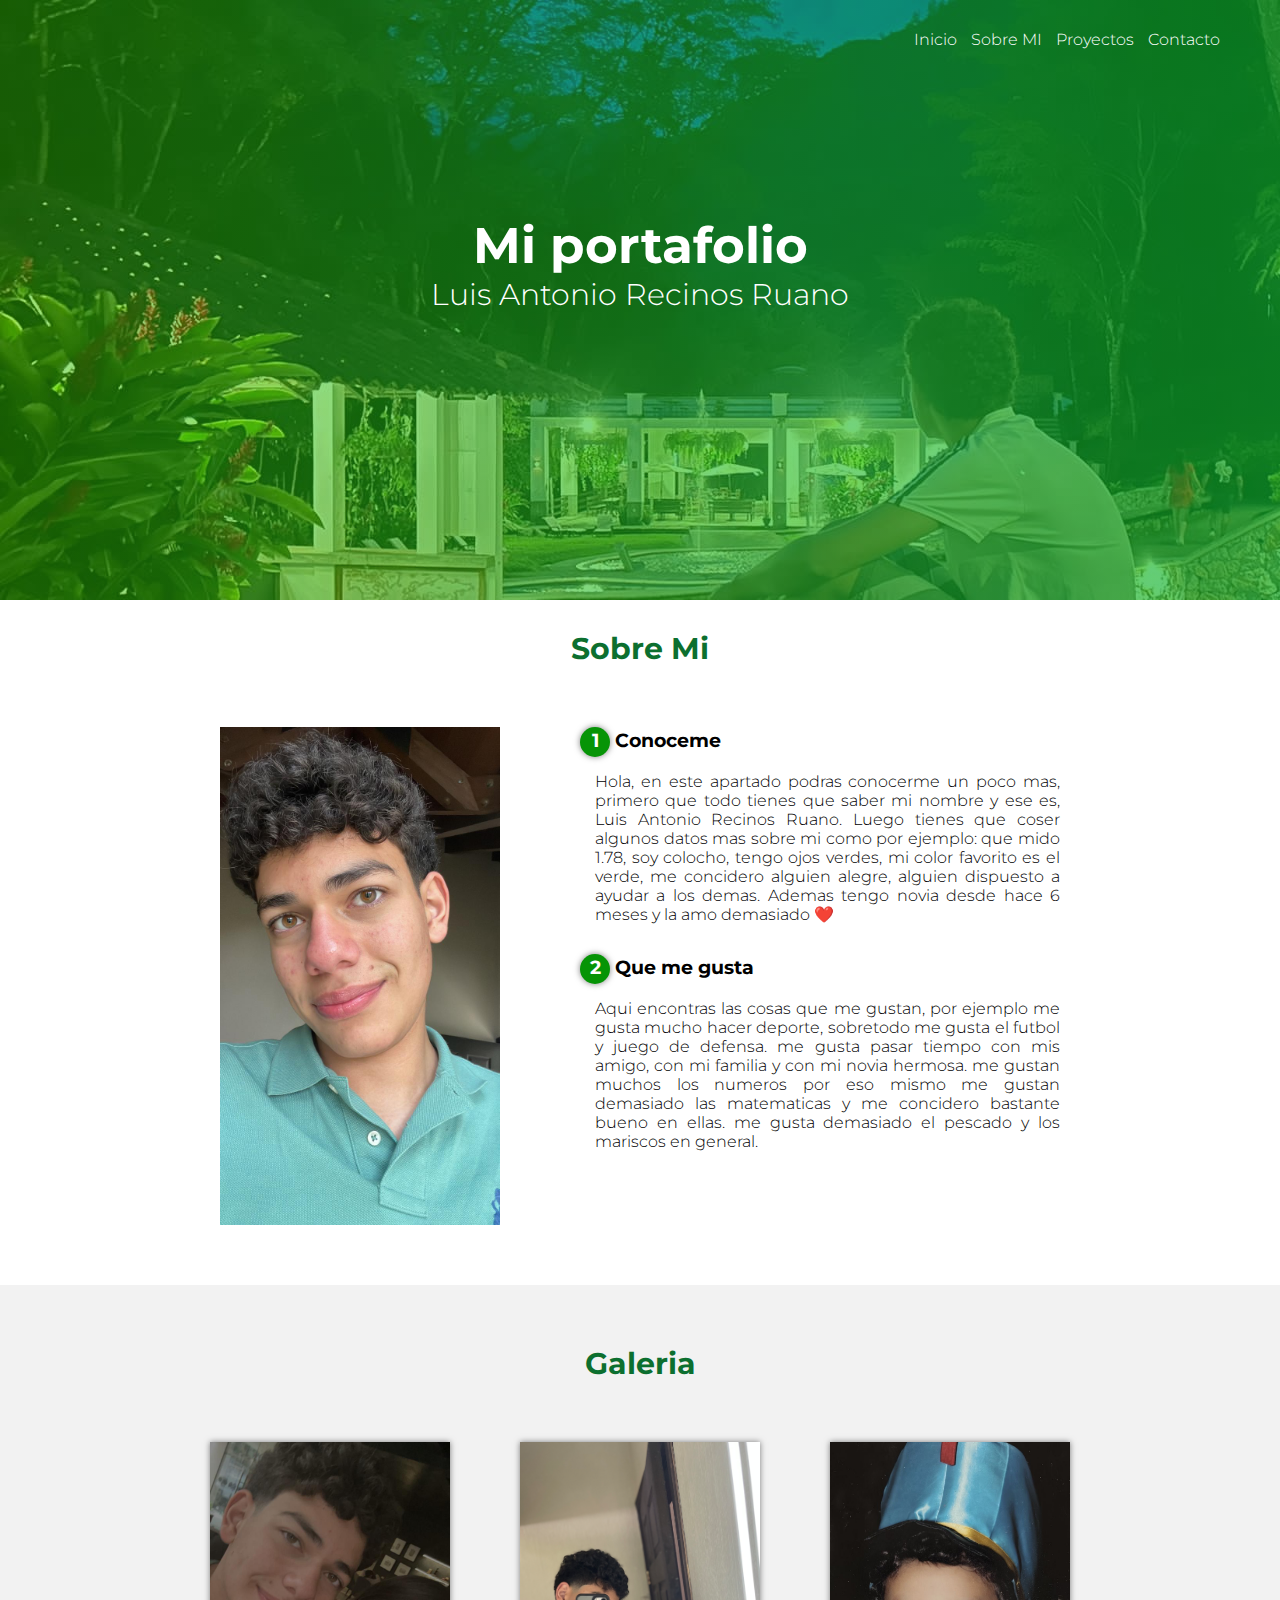
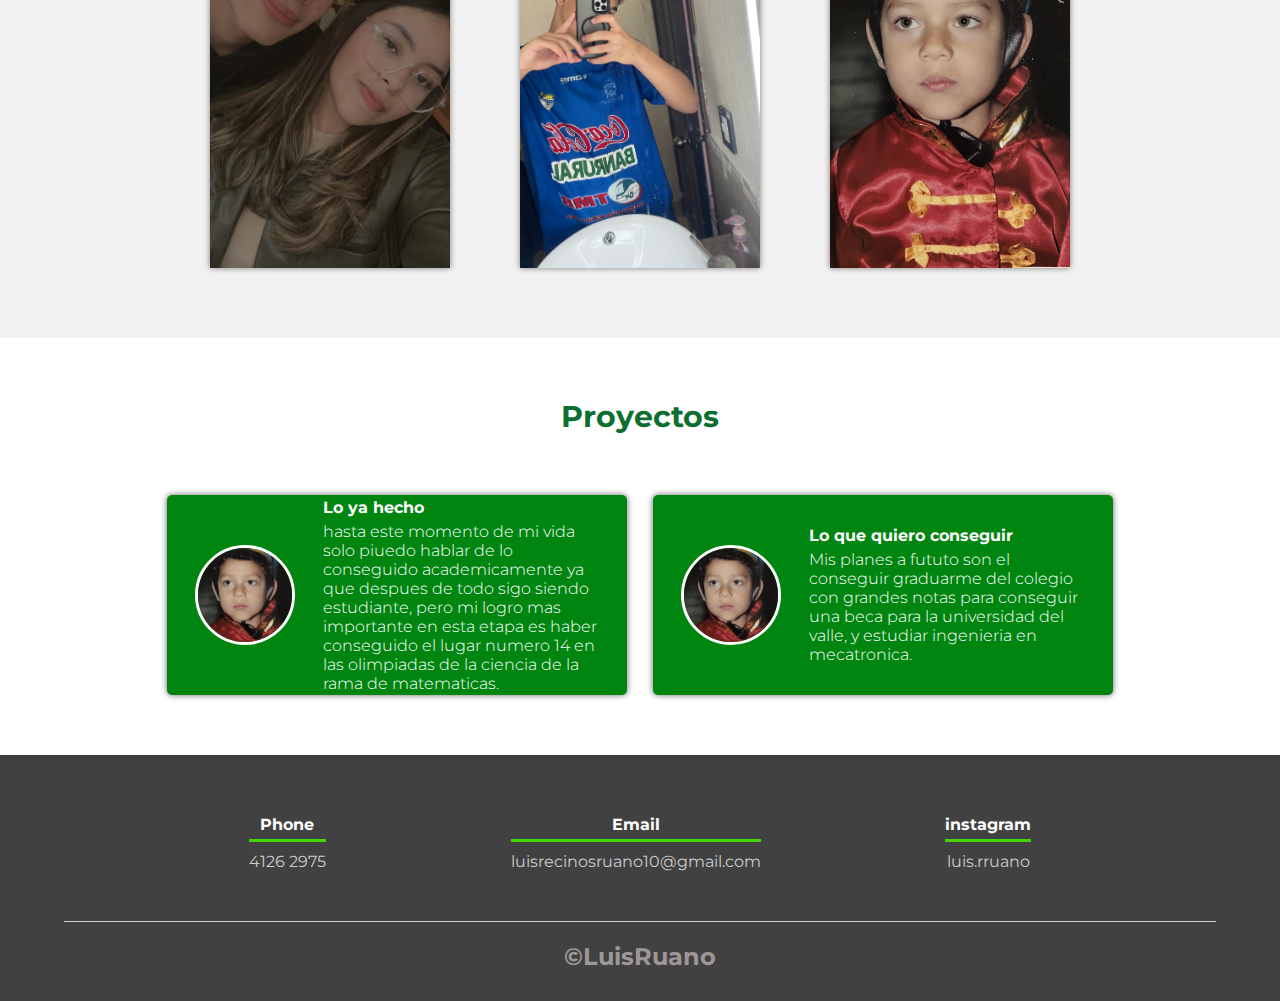
<file: Proyectofinal/index.html>
<!DOCTYPE html>
<html lang="es">

<head>
    <meta charset="UTF-8">
    <meta name="viewport" content="width=device-width, initial-scale=1.0">
    <meta http-equiv="X-UA-Compatible" content="ie=edge">
    <!-- Título de la página -->
    <title>Mi portafolio</title>
    <!-- Hoja de estilos CSS -->
    <link rel="stylesheet" href="./src/css/style.css">
    <!-- Fuente de Google Fonts -->
    <link rel="preconnect" href="https://fonts.googleapis.com">
    <link rel="preconnect" href="https://fonts.gstatic.com" crossorigin>
    <link href="https://fonts.googleapis.com/css2?family=Montserrat:ital,wght@0,100..900;1,100..900&display=swap" rel="stylesheet">
</head>

<body>
    <!-- Encabezado de la página -->
    <header>
        <!-- Barra de navegación -->
        <nav>
            <a href="#">Inicio</a>
            <a href="#">Sobre MI</a>
            <a href="#">Proyectos</a>
            <a href="#">Contacto</a>
        </nav>
        <!-- Textos y título del encabezado -->
        <section class="textos-header">
            <h1>Mi portafolio</h1>
            <h2>Luis Antonio Recinos Ruano</h2>
        </section>
    </header>
    <!-- Contenido principal -->
    <main>
        <!-- Sección sobre ¿Quien soy? -->
        <section class="contenedor quien-soy">
            <h2 class="titulo">Sobre Mi</h2>
            <div class="contenedor-quien-soy">
                <!-- Ilustración -->
                <img src="./src/img/YO.jpg" alt="" class="imagen-about-us">
                <div class="contenido-textos">
                    <!-- Puntos destacados -->
                    <h3><span>1</span>Conoceme</h3>
                    <p>Hola, en este apartado podras conocerme un poco mas, primero que todo tienes que saber mi nombre y ese es, Luis Antonio Recinos Ruano. Luego tienes que coser algunos datos mas sobre mi como por ejemplo: que mido 1.78, soy colocho, tengo ojos verdes, mi color favorito es el verde, me concidero alguien alegre, alguien dispuesto a ayudar a los demas. Ademas tengo novia desde hace 6 meses y la amo demasiado ❤️</p>
                    <h3><span>2</span>Que me gusta</h3>
                    <p>Aqui encontras las cosas que me gustan, por ejemplo me gusta mucho hacer deporte, sobretodo me gusta el futbol y juego de defensa. me gusta pasar tiempo con mis amigo, con mi familia y con mi novia hermosa. me gustan muchos los numeros por eso mismo me gustan demasiado las matematicas y me concidero bastante bueno en ellas. me gusta demasiado el pescado y los mariscos en general.</p>
                </div>
            </div>
        </section>
        <!-- Sección de portafolio -->
        <section class="portafolio">
            <div class="contenedor">
                <h2 class="titulo">Galeria</h2>
                <div class="galeria-port">
                    <!-- Imagen 1 del portafolio -->
                    <div class="imagen-port">
                        <img src="./src/img/YO y mi corazon.jpg" alt="">
                        <div class="hover-galeria">
                            <img src="./src/img/YO y mi corazon.jpg" alt="">
                            <p>yo y mi novia</p>
                        </div>
                    </div>
                    <!-- Imagen 2 del portafolio -->
                    <div class="imagen-port">
                        <img src="./src/img/YO2.jpg" alt="">
                        <div class="hover-galeria">
                            <img src="./src/img/YO2.jpg" alt="">
                            <p>simplemente yo</p>
                        </div>
                    </div>
                    <!-- Imagen 3 del portafolio -->
                    <div class="imagen-port">
                        <img src="./src/img/9b8dd7d4-88cf-461d-b660-015e1f3b49a7.JPG" alt="">
                        <div class="hover-galeria">
                            <img src="./src/img/9b8dd7d4-88cf-461d-b660-015e1f3b49a7.JPG" alt="">
                            <p>Mi yo de peque</p>
                        </div>
                    </div>
                </div>
            </div>
        </section>
        <!-- Sección de ¿Que me gusta? -->
        <section class="que-me-gusta contenedor">
            <h2 class="titulo">Proyectos</h2>
            <div class="cards">
                <!-- primer gusto -->
                <div class="card">
                    <img src="./src/img/9b8dd7d4-88cf-461d-b660-015e1f3b49a7.JPG" alt="">
                    <div class="contenido-texto-card">
                        <h4>Lo ya hecho</h4>
                        <p>hasta este momento de mi vida solo piuedo hablar de lo conseguido academicamente ya que despues de todo sigo siendo estudiante, pero mi logro mas importante en esta etapa es haber conseguido el lugar numero 14 en las olimpiadas de la ciencia de la rama de matematicas.</p>
                    </div>
                </div>
                <!-- segundo gusto -->
                <div class="card">
                    <img src="./src/img/9b8dd7d4-88cf-461d-b660-015e1f3b49a7.JPG" alt="">
                    <div class="contenido-texto-card">
                        <h4>Lo que quiero conseguir</h4>
                        <p>Mis planes a fututo son el conseguir graduarme del colegio con grandes notas para conseguir una beca para la universidad del valle, y estudiar ingenieria en mecatronica.</p>
                    </div>
                </div>
            </div>
        </section>
    </main>
    <!-- Pie de página -->
    <footer>
        <div class="contenedor-footer">
            <!-- Información de contacto -->
            <div class="content-foo">
                <h4>Phone</h4>
                <p>4126 2975</p>
            </div>
            <!-- Información de contacto adicional -->
            <div class="content-foo">
                <h4>Email</h4>
                <p>luisrecinosruano10@gmail.com</p>
            </div>
            <!-- Ubicación -->
            <div class="content-foo">
                <h4>instagram</h4>
                <p>luis.rruano</p>
            </div>
        </div>
        <!-- Créditos del pie de página -->
        <h2 class="titulo-final">&copy;LuisRuano</h2>
    </footer>
</body>

</html>
</file>
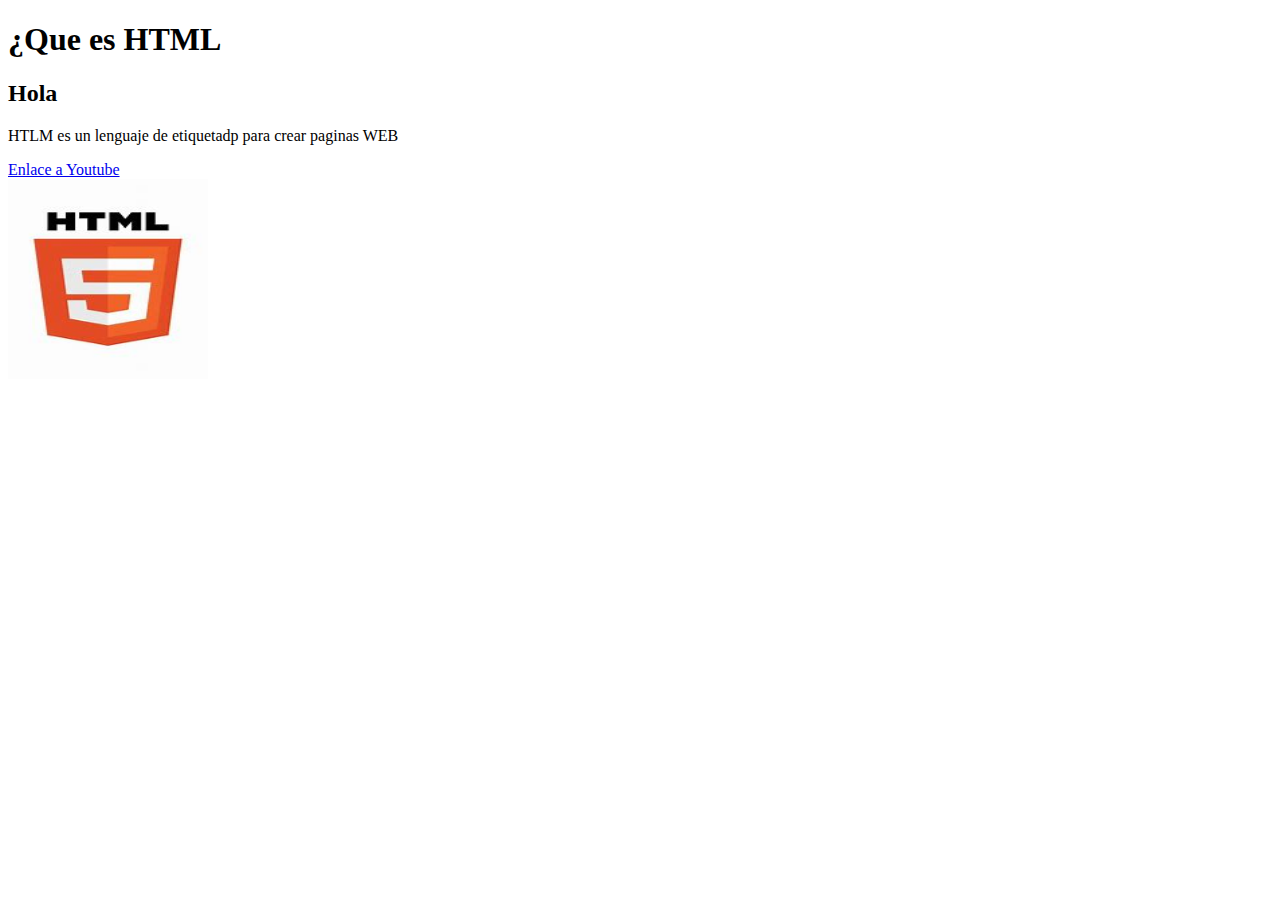
<file: Semana_2/index.html>
<!DOCTYPE html>
<html lang="es">
<head>
    <meta charset="UTF-8">
    <meta name="viewport" content="width=device-width, initial-scale=1.0">
    <title>Mi primera pagina WEB</title>
</head>
<body>
   <!--Comentario--> 
   <!--Como colocar un parrafo-->
   <h1>¿Que es HTML</h1>    <!--titulo-->
   <h2>Hola</h2>  <!--subtitulo-->
   <p>HTLM es un lenguaje de etiquetadp para crear paginas WEB</p>  <!--parrafos-->
   <a href="https://www.youtube.com/">Enlace a Youtube</a><br>   <!--Enlace/vinculo hacia imagen, video, pagina externa -->
   <img src="./src/OIP.jpeg" alt="Error de imagen" width="200" height="200">
</body>
</html>
</file>
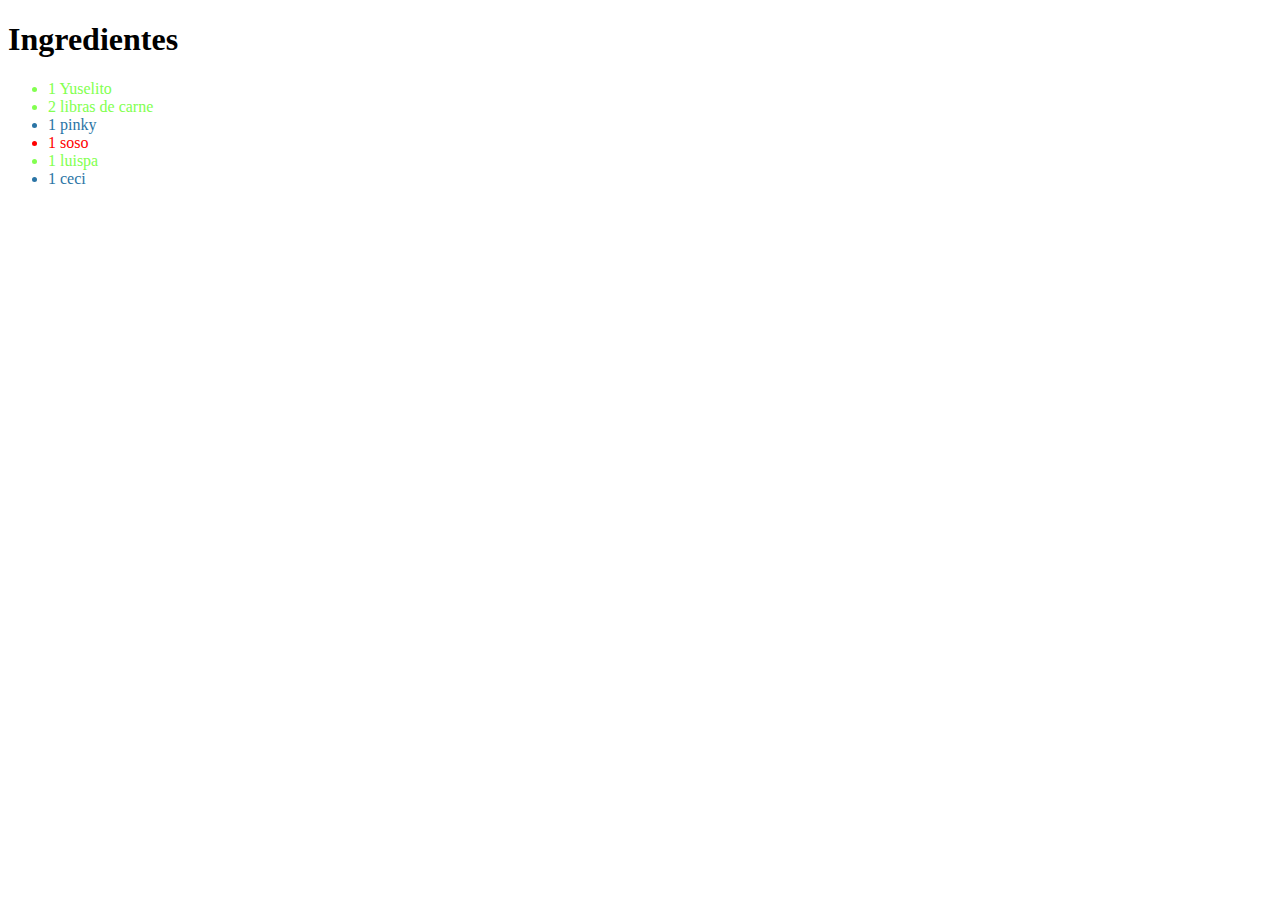
<file: Semana_5/index.html>
<!DOCTYPE html>
<html lang="es">
<head>
    <meta charset="UTF-8">
    <meta name="viewport" content="width=device-width, initial-scale=1.0">
    <title>Selectores</title>
    <link rel="stylesheet" href="./css/style.css">
</head>
<body>
    <!--Vamos a agregar un titulo-->
    <h1>Ingredientes</h1>
    <!--agregamos una lista desordenada-->
    <ul>
        <li>1 Yuselito</li>
        <li>2 libras de carne</li>
        <li class="ingrediente_faltante">1 pinky</li>
        <li id="ingrediente_querido">1 soso</li>
        <li>1 luispa</li>
        <li class="ingrediente_faltante">1 ceci</li>
        <!--1. por etiquetas-->
        <!--2. por clases -->
        <!--3. por id-->
    </ul>
</body>
</html>
</file>
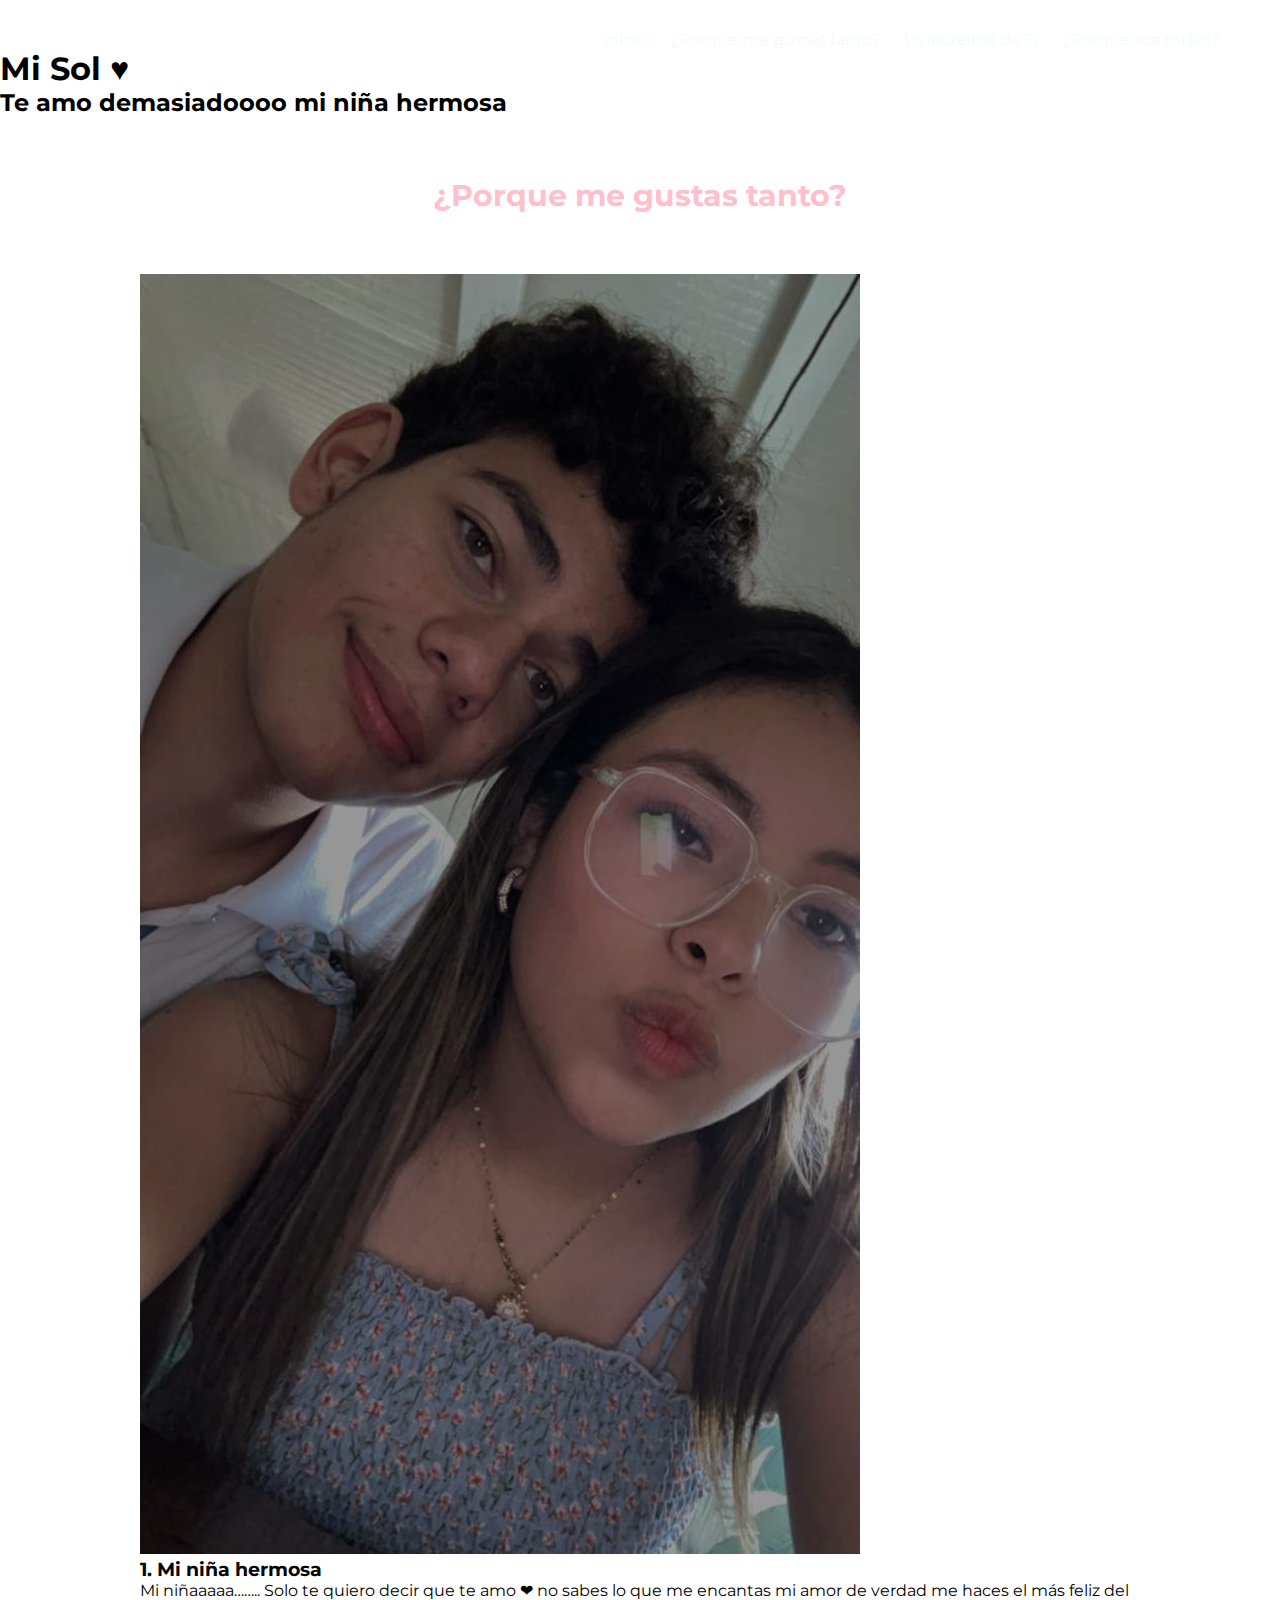
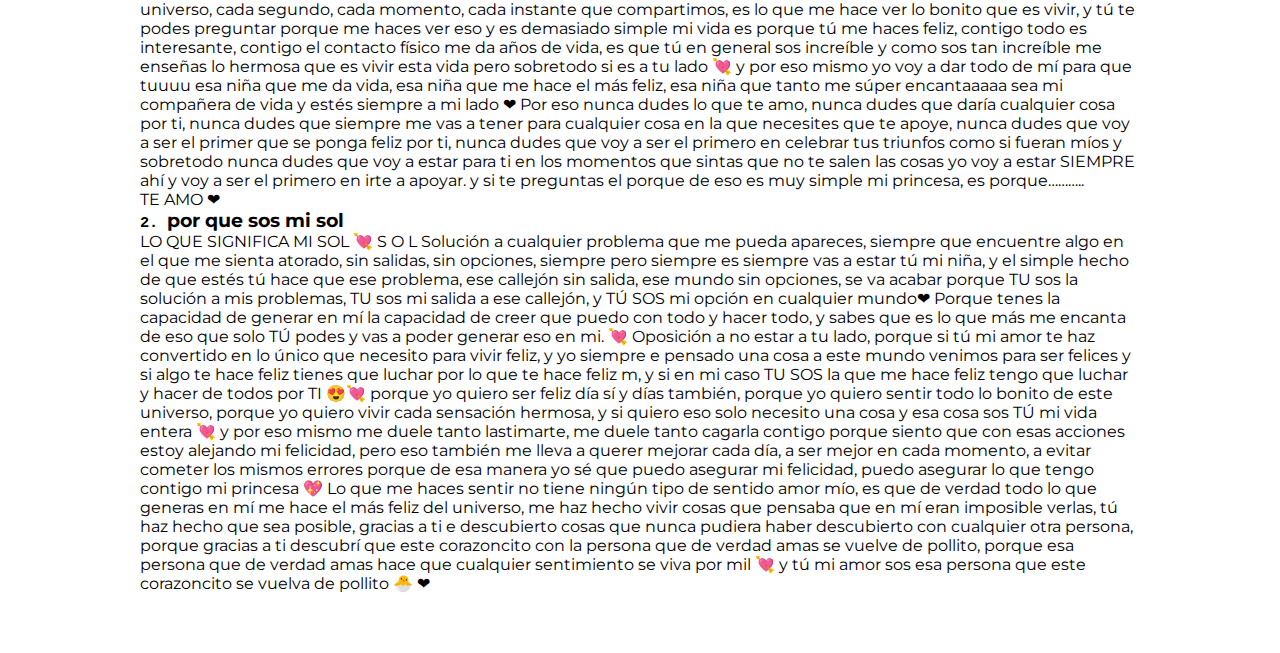
<file: Semana_6/index.html>
<!DOCTYPE html>
<html lang="es">
<head>
    <meta charset="UTF-8">
    <meta name="viewport" content="width=device-width, initial-scale=1.0">
    <title>SOL ♥</title>
    <!--Importar hoja de estilos-->
    <link rel="stylesheet" href="./src/css/style.css">
    <!--importar fuentes externas-->
    <link rel="preconnect" href="https://fonts.googleapis.com">
    <link rel="preconnect" href="https://fonts.gstatic.com" crossorigin>
    <link href="https://fonts.googleapis.com/css2?family=Montserrat:ital,wght@0,100..900;1,100..900&display=swap" rel="stylesheet">

</head>
<body>
    <!--Encabezado de la pagina -->
    <header>
        <!--barra de navegacion-->
        <nav>
            <a href="">inicio</a>
            <a href="">¿Porque me gustas tanto?</a>
            <a href="">Lo increible de Ti</a>
            <a href="">¿Porque sos mi sol?</a>
        </nav>
        <!--Los textos y titulos del encabezado-->
        <section class="textos-header">
            <h1>Mi Sol ♥</h1>
            <h2>Te amo demasiadoooo mi niña hermosa</h2>
        </section>
    </header>
    <!--Contenido principal de la pagina-->
    <main>
        <!--seccion ¿Porque me gustas tanto?-->
        <section class="contenedor quien-soy ">
           <h2 class="titulo">¿Porque me gustas tanto?</h2>
           <div class="contenedor-quien-soy">
               <!--Ilustracion-->
               <img src="./src/img/❤️.jpg" alt="♥" class="imagen-about-use">
               <div class="contenido-textos">
                 <!--puntos destacados-->
                 <h3><span>1. </span>Mi niña hermosa</h3>
                 <p>Mi niñaaaaa……..
 
                    Solo te quiero decir que te amo ❤ no sabes lo que me encantas mi amor de verdad me haces el más feliz del universo, cada segundo, cada momento, cada instante que compartimos, es lo que me hace ver lo bonito que es vivir, y tú te podes preguntar porque me haces ver eso y es demasiado simple mi vida es porque tú me haces feliz, contigo todo es interesante, contigo el contacto físico me da años de vida, es que tú en general sos increíble y como sos tan increíble me enseñas lo hermosa que es vivir esta vida pero sobretodo si es a tu lado 💘 y por eso mismo yo voy a dar todo de mí para que tuuuu esa niña que me da vida, esa niña que me hace el más feliz, esa niña que tanto me súper encantaaaaa sea mi compañera de vida y estés siempre a mi lado ❤
                     
                    Por eso nunca dudes lo que te amo, nunca dudes que daría cualquier cosa por ti, nunca dudes que siempre me vas a tener para cualquier cosa en la que necesites que te apoye, nunca dudes que voy a ser el primer que se ponga feliz por ti, nunca dudes que voy a ser el primero en celebrar tus triunfos como si fueran míos y sobretodo nunca dudes que voy a estar para ti en los momentos que sintas que no te salen las cosas yo voy a estar SIEMPRE ahí y voy a ser el primero en irte a apoyar.
                     
                    y si te preguntas el porque de eso es muy simple mi princesa, es porque………..
                    TE AMO ❤</p>
                    <h3><samp>2. </samp>por que sos mi sol</h3>
                    <p>LO QUE SIGNIFICA MI SOL 💘
 
                        S
                        O
                        L
                         
                        Solución a cualquier problema que me pueda apareces, siempre que encuentre algo en el que me sienta atorado, sin salidas, sin opciones, siempre pero siempre es siempre vas a estar tú mi niña, y el simple hecho de que estés tú hace que ese problema, ese callejón sin salida, ese mundo sin opciones, se va  acabar porque TU sos la solución a mis problemas, TU sos mi salida a ese callejón, y TÚ SOS mi opción en cualquier mundo❤ Porque tenes la capacidad de generar en mí la capacidad de creer que puedo con todo y hacer todo, y sabes que es lo que más me encanta de eso que solo TÚ podes y vas a poder generar eso en mi. 💘
                         
                         
                         
                         
                        Oposición a no estar a tu lado, porque si tú mi amor te haz convertido en lo único que necesito para vivir feliz, y yo siempre e pensado una cosa a este mundo venimos para ser felices y si algo te hace feliz tienes que luchar por lo que te hace feliz m, y si en mi caso TU SOS la que me hace feliz tengo que luchar y hacer de todos por TI 😍💘 porque yo quiero ser feliz día sí y días también, porque yo quiero sentir todo lo bonito de este universo, porque yo quiero vivir cada sensación hermosa, y si quiero eso solo necesito una cosa y esa cosa sos TÚ mi vida entera 💘 y por eso mismo me duele tanto lastimarte, me duele tanto cagarla contigo porque siento que con esas acciones estoy alejando mi felicidad, pero eso también me lleva a querer mejorar cada día, a ser mejor en cada momento, a evitar cometer los mismos errores porque de esa manera yo sé que puedo asegurar mi felicidad, puedo asegurar  lo que tengo contigo mi princesa 💖
                         
                         
                         
                        Lo que me haces sentir no tiene ningún tipo de sentido amor mío, es que de verdad todo lo que generas en mí me hace el más feliz del universo, me haz hecho vivir cosas que pensaba que en mí eran imposible verlas, tú haz hecho que sea posible, gracias a ti e descubierto cosas que nunca pudiera haber descubierto con cualquier otra persona, porque gracias a ti descubrí que este corazoncito con la persona que de verdad amas se vuelve de pollito, porque esa persona que de verdad amas hace que cualquier sentimiento se viva por mil 💘 y tú mi amor sos esa persona que este corazoncito se vuelva de pollito 🐣 ❤
                         
                        </p>
               </div>
           </div>
        </section>
        <!--Seccion que me gusta-->
    </main>
</body>
</html>
</file>
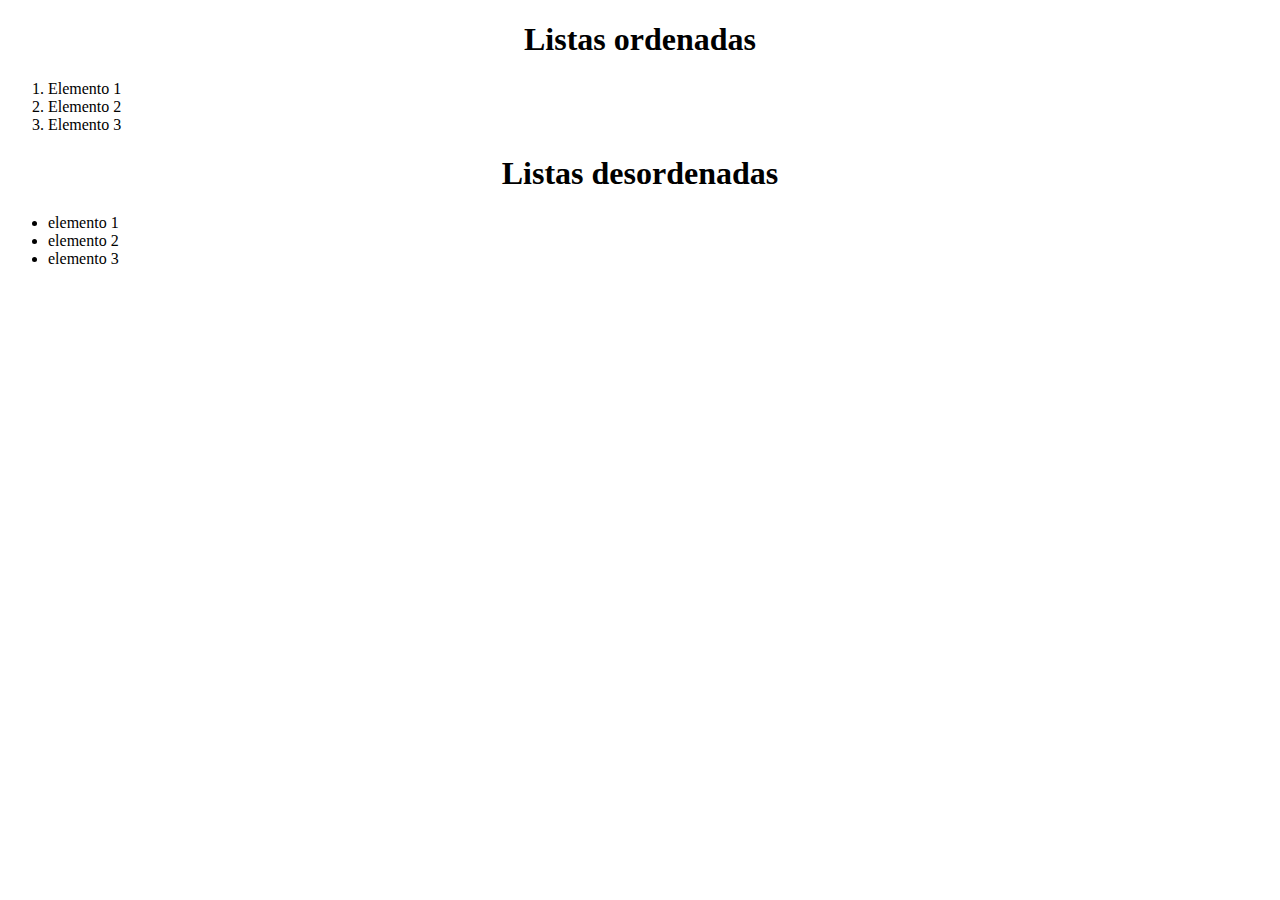
<file: Semana_3/listas/index.html>
<!--Como crear listas ordenadas y desordenadas-->

<!--estructura de HTML-->
<!DOCTYPE html>
<html lang="es">
<head>
    <meta charset="UTF-8">
    <meta name="viewport" content="width=device-width, initial-scale=1.0">
    <title>Listas</title>
</head>
<body>
    <!--Colocar listas ordenadas-->
    <center>
        <h1>Listas ordenadas</h1>
    </center>
    <!--Para colocar listas ordenadas usamos la etiqueta ol-->
    <ol>
        <!--dentro de la etiqueta-->
        <!--Colocamos todos los items de la lista-->
        <!--para colocar los items usamos la etiqueta li-->
        <li>Elemento 1</li>
        <li>Elemento 2</li>
        <li>Elemento 3</li>
    </ol>
    <center>
        <h1>Listas desordenadas</h1>
    </center>
    <!--para colocar listas desordenadas usamos la etiqueta ul-->
    <ul>
        <!--colocamos los itemens-->
        <li>elemento 1</li>
        <li>elemento 2</li>
        <li>elemento 3</li>
    </ul>
</body>
</html>
</file>
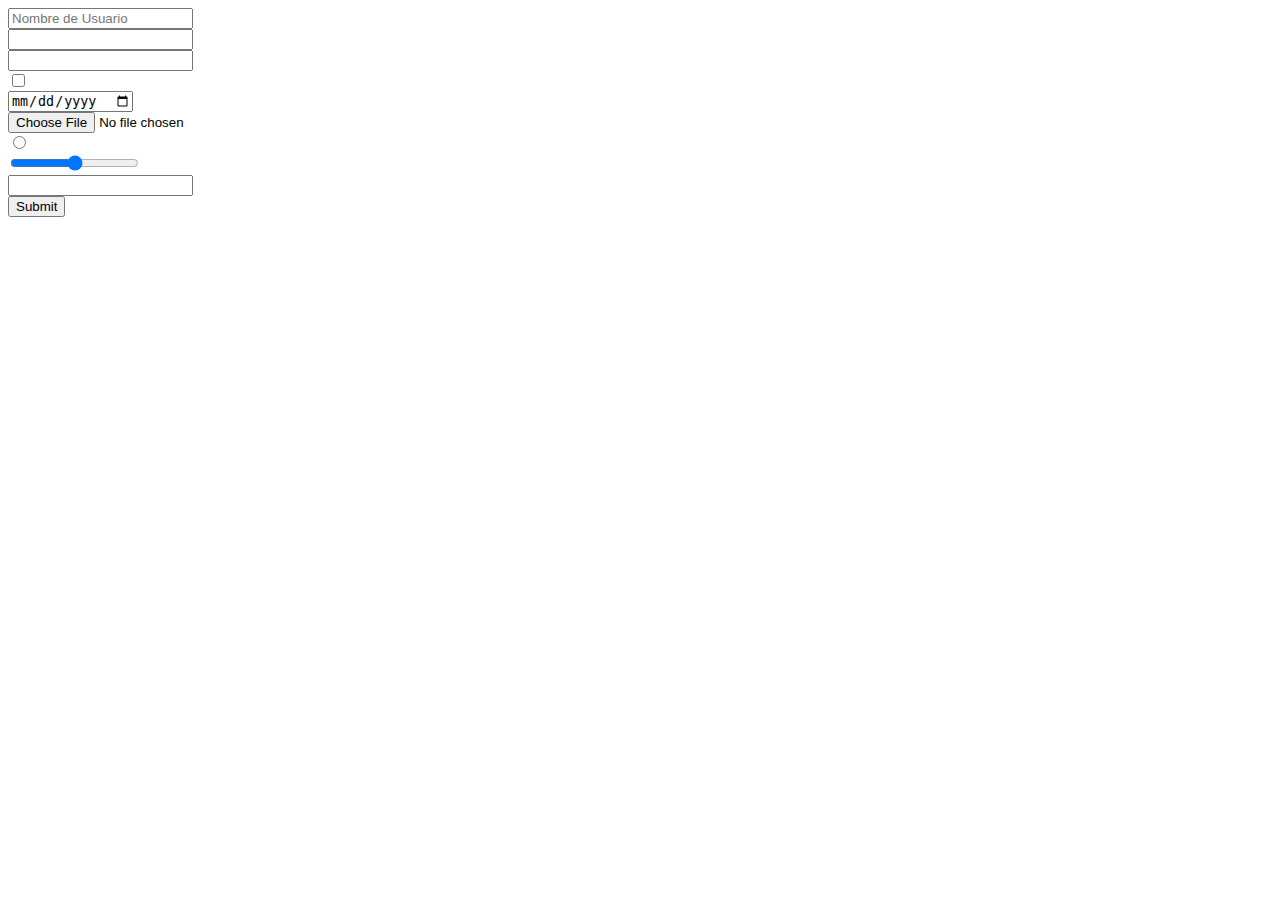
<file: Semana_4/Formularios/index.html>
<!DOCTYPE html>
<html lang="es">
<head>
    <meta charset="UTF-8">
    <meta name="viewport" content="width=device-width, initial-scale=1.0">
    <title>Formularios</title>
</head>
<body>
    <!-- Como realizar la estructura de un formulario-->
    <form>
        <!--Aqui se colocan todas las cajas de texto-->
        <input type="text" required name="username" placeholder="Nombre de Usuario"> <br> <!--Sirve para agregar cualquier tipo de texto-->
        <input type="email" required name="email"> <br> <!--Sirve para agragar y validar el correo electronico-->
        <input type="password"required name="password"> <br> <!--para las contraseñas-->
        <input type="checkbox"> <br> <!--sirve para validar una condicion-->
        <input type="date"> <br><!--para registrar una fecha-->
        <input type="file"> <br> <!--para enviar informacion del explorador de archivos-->
        <input type="radio"> <br> <!--sirve para validar una condicion-->
        <input type="range"> <br>
        <input type="datetime"> <br>
        <input type="submit"> <br>
        
         
    </form> 

    

</body>
</html>
</file>
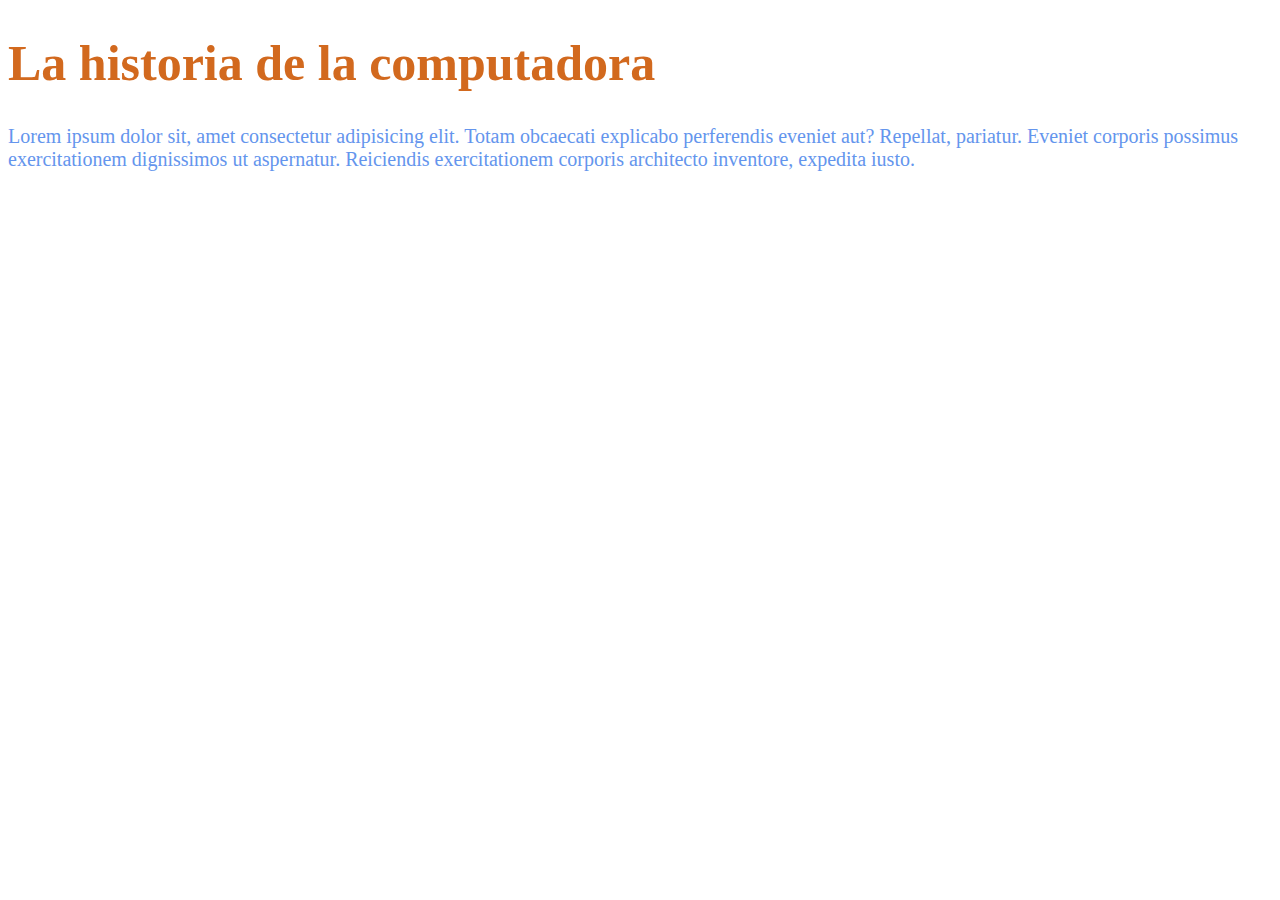
<file: Semana_4/Introduccion_CSS/index.html>
<!DOCTYPE html>
<html lang="es">
<head>
    <meta charset="UTF-8">
    <meta name="viewport" content="width=device-width, initial-scale=1.0">
    <title>Introduccion CSS</title>
    <!--para llamar a la hoja de estilos utilizamos la etiqueta link en HEAD-->
    <link rel="stylesheet" href="./CSS/style.css">
</head>
<body>
    <!--para agregar estilos hay tres formas-->
    <!--1. agregar el atrubuto style dentro de la etiqueta que modificara-->
    <!--2. agregar una etiqueta style en el mismo documento html-->
    <h1>La historia de la computadora</h1>
    <p>Lorem ipsum dolor sit, amet consectetur adipisicing elit. Totam obcaecati explicabo perferendis eveniet aut? Repellat, pariatur. Eveniet corporis possimus exercitationem dignissimos ut aspernatur. Reiciendis exercitationem corporis architecto inventore, expedita iusto.</p>
    
</body>
</html>
</file>
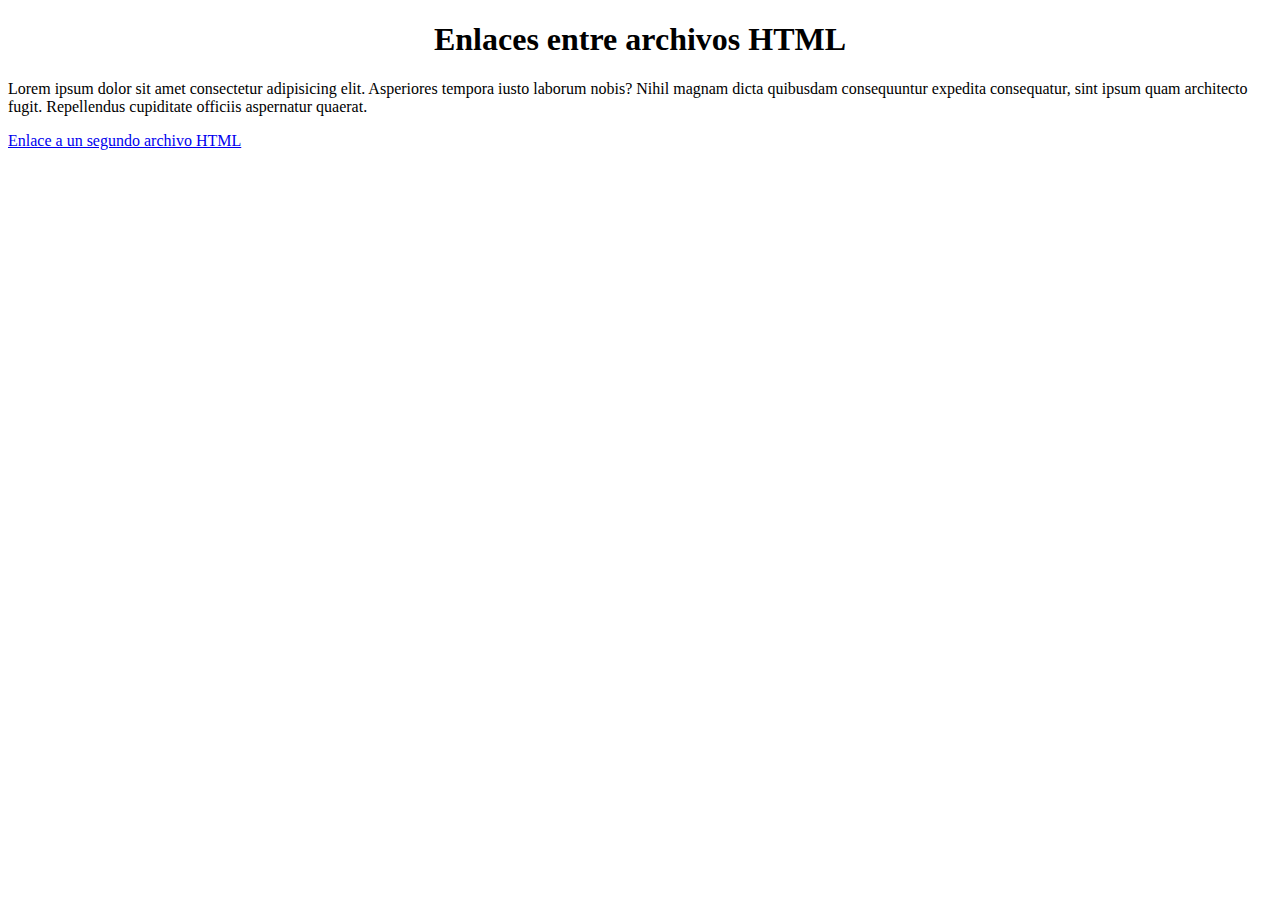
<file: Semana_3/Enlaces/indx.html>
<!--como crear enlaces entre archivos html-->
<!DOCTYPE html>
<html lang="es">
<head>
    <meta charset="UTF-8">
    <meta name="viewport" content="width=device-width, initial-scale=1.0">
    <title>Enlaces</title>
</head>
<body>
    <center>
        <H1>Enlaces entre archivos HTML</H1>
    </center>
    <p>Lorem ipsum dolor sit amet consectetur adipisicing elit. Asperiores tempora iusto laborum nobis? Nihil magnam dicta quibusdam consequuntur expedita consequatur, sint ipsum quam architecto fugit. Repellendus cupiditate officiis aspernatur quaerat.</p>
    <!--Enlace o etiqueta que direcciona a otra pagina WEB-->
    <a href="./Pagina2/pg2.html">Enlace a un segundo archivo HTML</a>
</body>
</html>
</file>
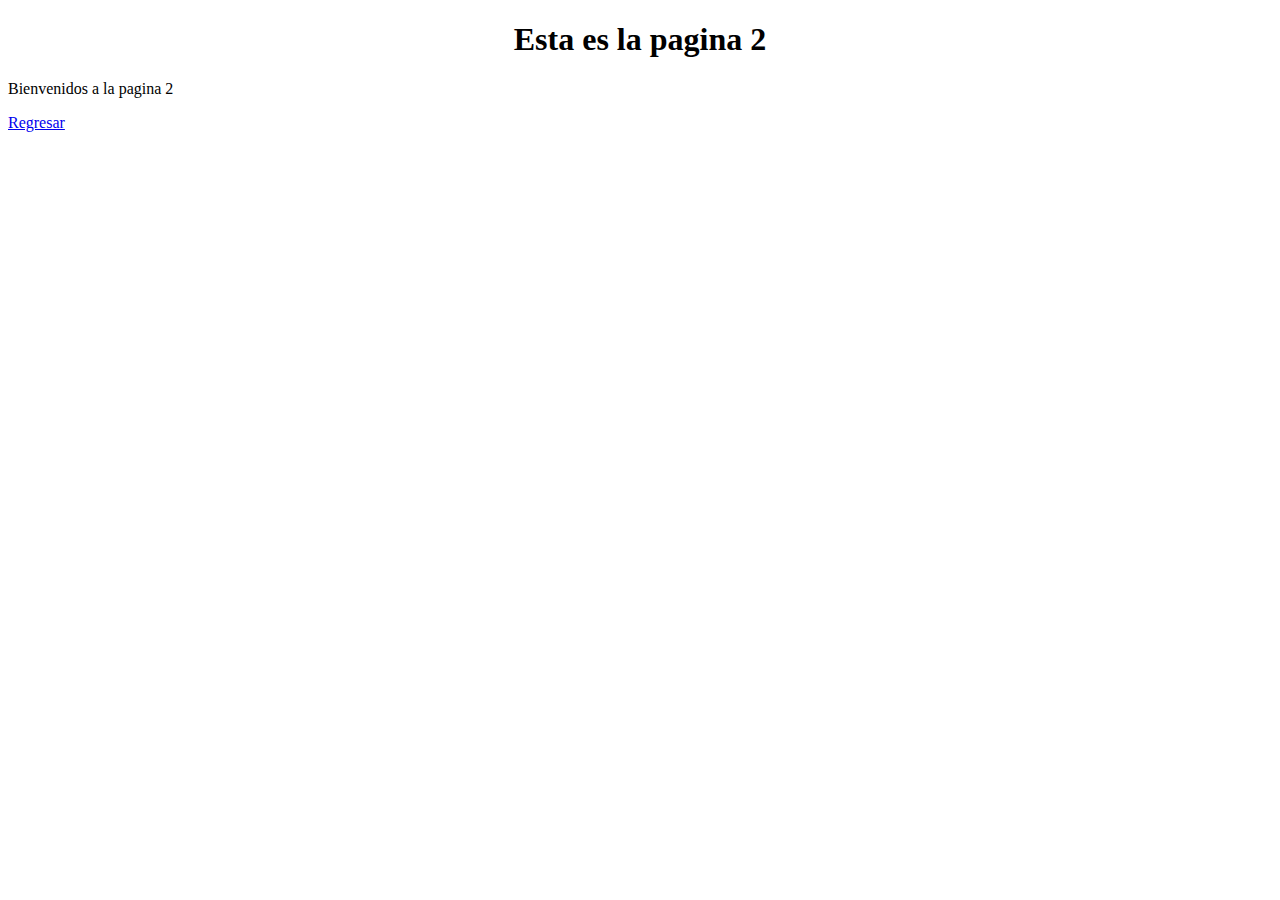
<file: Semana_3/Enlaces/Pagina2/pg2.html>
<!DOCTYPE html>
<html lang="es">
<head>
    <meta charset="UTF-8">
    <meta name="viewport" content="width=device-width, initial-scale=1.0">
    <title>Pagina2</title>
</head>
<body>
    <center>
        <h1>Esta es la pagina 2</h1>
    </center>
    <p>Bienvenidos a la pagina 2</p>
    <a href="../indx.html">Regresar</a>
</body>
</html>
</file>
<file: Proyectofinal/src/css/style.css>
/* Estilos globales */
* {
    margin: 0;
    padding: 0;
    box-sizing: border-box;
}

/* Estilos para el cuerpo de la página */
body {
    font-family: 'montserrat';
}

/* Contenedor principal */
.contenedor {
    padding: 60px 0;
    width: 90%;
    max-width: 1000px;
    margin: auto;
    overflow: hidden;
}

/* Título general */
.titulo {
    color: #0c6f2f;
    font-size: 30px;
    text-align: center;
    margin-bottom: 60px;
}

/* Header */
header {
    width: 100%;
    height: 600px;
    background: #37ce35; /* Color de fondo */
    background: -webkit-linear-gradient(to right, hsla(120, 95%, 46%, 0.459), hsla(136, 91%, 40%, 0.664)), url(../img/portadareal.JPG); /* Degradado de fondo para navegadores WebKit */
    background: linear-gradient(to right, hsla(107, 96%, 39%, 0.459), hsla(132, 87%, 37%, 0.664)), url(../img/portadareal.JPG); /* Degradado de fondo */
    background-size: cover; /* Tamaño de fondo */
    background-attachment: fixed; /* Fondo fijo */
    position: relative;
}

/* Navegación */
nav {
    text-align: right;
    padding: 30px 50px 0 0;
}

nav > a {
    color: #fff;
    font-weight: 300;
    text-decoration: none;
    margin-right: 10px;
}

nav > a:hover {
    text-decoration: underline;
}

/* Contenido del encabezado */
header .textos-header {
    display: flex;
    height: 430px;
    width: 100%;
    align-items: center;
    justify-content: center;
    flex-direction: column;
    text-align: center;
}

.textos-header h1 {
    font-size: 50px;
    color: #fff;
}

.textos-header h2 {
    font-size: 30px;
    font-weight: 300;
    color: #fff;
}


/* Sección ¿Quien soy? */
main .quien-soy {
    padding: 30px 0 60px 0;
}

.contenedor-quien-soy {
    display: flex;
    justify-content: space-evenly;
}

.imagen-about-us {
    width: 28%;
}

.quien-soy .contenido-textos {
    width: 48%;
}

.contenido-textos h3 {
    margin-bottom: 15px;
}

.contenido-textos h3 span {
    background: #069406;
    color: #fff;
    border-radius: 50%;
    display: inline-block;
    text-align: center;
    width: 30px;
    height: 30px;
    padding: 2px;
    box-shadow: 0 0 6px 0 rgba(0, 0, 0, .5);
    margin-right: 5px;
}

.contenido-textos p {
    padding: 0px 0px 30px 15px;
    font-weight: 300;
    text-align: justify;
}

/* Galería */
.portafolio {
    background: #f2f2f2;
}

.galeria-port {
    display: flex;
    justify-content: space-evenly;
    flex-wrap: wrap;
}

.imagen-port {
    width: 24%;
    margin-bottom: 10px;
    overflow: hidden;
    position: relative;
    cursor: pointer;
    box-shadow: 0 0 6px 0 rgba(0, 0, 0, .5);
}

.imagen-port > img {
    width: 100%;
    height: 100%;
    object-fit: cover;
    display: block;
}

.hover-galeria {
    position: absolute;
    width: 100%;
    height: 100%;
    top: 0;
    transform: scale(0);
    background: hsla(156, 97%, 27%, 0.7);
    transition: transform .5s;
    display: flex;
    justify-content: center;
    align-items: center;
    flex-direction: column;
}

.hover-galeria img {
    width: 50px;
}

.hover-galeria p {
    color: #fff;
}

.imagen-port:hover .hover-galeria {
    transform: scale(1);
}

/* Testimonios de ¿Que me gusta? */
.cards {
    display: flex;
    justify-content: space-evenly;
}

.cards .card {
    background: #008610;
    display: flex;
    width: 46%;
    height: 200px;
    align-items: center;
    justify-content: space-evenly;
    border-radius: 5px;
    box-shadow: 0 0 6px 0 rgba(0, 0, 0, 0.6);
}

.cards .card img {
    width: 100px;
    height: 100px;
    object-fit: cover;
    border: 3px solid #fff;
    border-radius: 50%;
    display: block;
}

.cards .card > .contenido-texto-card {
    width: 60%;
    color: #fff;
}

.cards .card > .contenido-texto-card p {
    font-weight: 300;
    padding-top: 5px;
}


/* Pie de página */
footer {
    background: #414141;
    padding: 60px 0 30px 0;
    margin: auto;
    overflow: hidden;
}

.contenedor-footer {
    display: flex;
    width: 90%;
    justify-content: space-evenly;
    margin: auto;
    padding-bottom: 50px;
    border-bottom: 1px solid #ccc;
}

.content-foo {
    text-align: center;
}

.content-foo h4 {
    color: #fff;
    border-bottom: 3px solid #45d607;
    padding-bottom: 5px;
    margin-bottom: 10px;
}

.content-foo p {
    color: #ccc;
}

.titulo-final {
    text-align: center;
    font-size: 24px;
    margin: 20px 0 0 0;
    color: #9e9797;
}
</file>
<file: Semana_5/css/style.css>
.ingrediente_faltante {
    color:rgb(42, 116, 165);
}

#ingrediente_querido{
    color: red;
}

li{
    color: rgb(130, 255, 80);
}
</file>
<file: Semana_6/src/css/style.css>
/* estilos globales*/

*{
    margin: 0;
    padding: 0;
    box-sizing: border-box;
}

/* estilos para el cuerpo de la pagina */
body{
    font-family: 'Montserrat';
}

/* Modificar el contenido principal */
.contenedor {
    padding: 60px 0;
    width: 90%;
    margin: auto;
    max-width: 1000px;
}  
/* titulo principal */
.titulo {
    color: pink;
    font-size: 30px;
    text-align: center;
    margin-bottom: 60px;
}

nav {
    text-align: right;
    padding: 30px 50px 0 0;

}

nav > a {
    color: aliceblue;
    font-weight: 300;
    text-decoration: none;
    margin: 10px;
}
</file>
<file: Semana_4/Introduccion_CSS/CSS/style.css>
p{
    color: cornflowerblue;
    font-size: 20px;
}
h1{
    color: chocolate;
    font-size: 50px;
}
</file>
